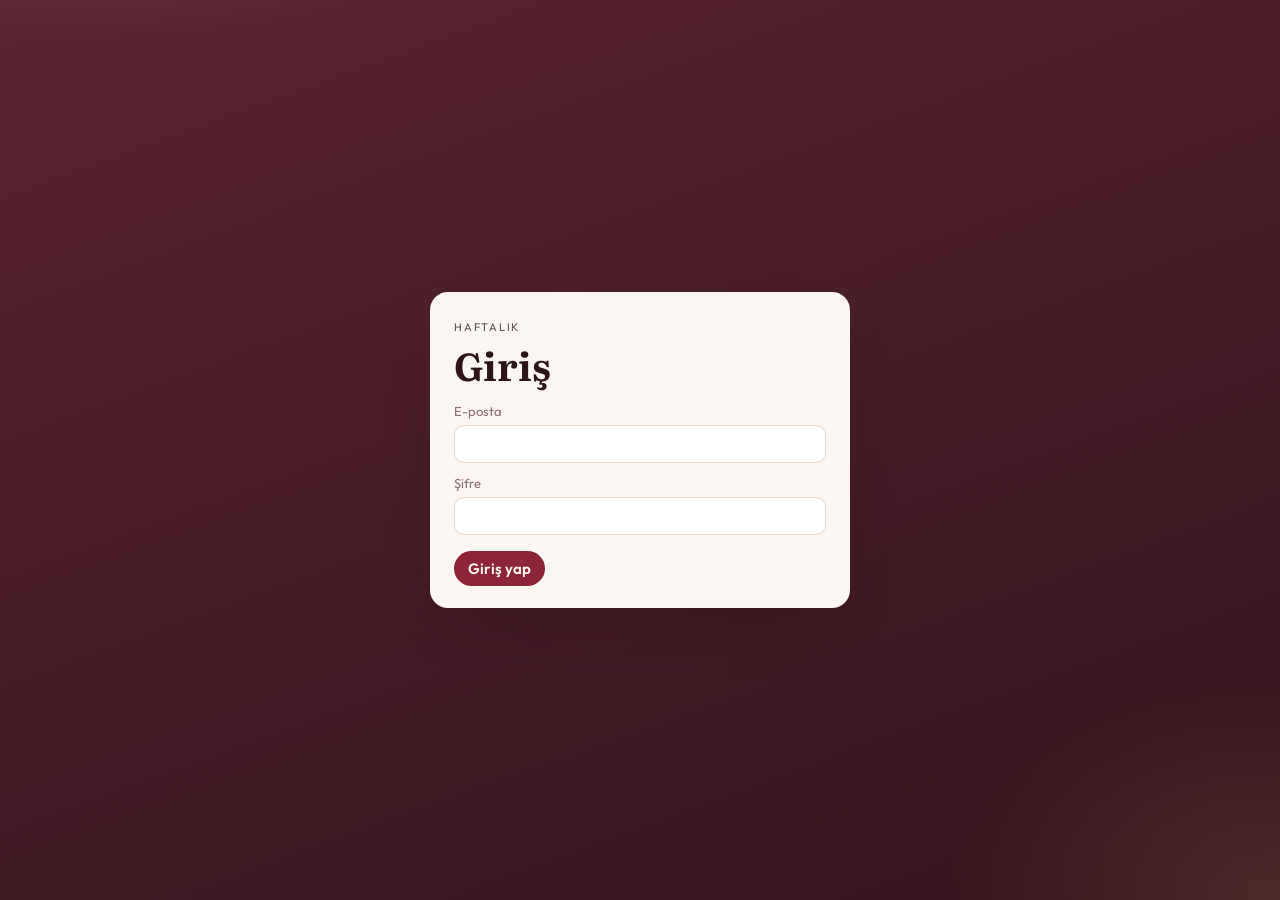
<file: index.html>
<!DOCTYPE html>
<html lang="tr">
<head>
  <meta charset="UTF-8" />
  <meta name="viewport" content="width=device-width, initial-scale=1" />
  <meta name="color-scheme" content="light dark" />
  <meta name="theme-color" content="#4a1d2a" />
  <title>Haftalık</title>
  <link rel="icon" href="data:image/svg+xml,%3Csvg xmlns='http://www.w3.org/2000/svg' viewBox='0 0 32 32'%3E%3Crect width='32' height='32' rx='7' fill='%23e7e0d4'/%3E%3Crect x='8' y='7' width='16' height='16' rx='2' fill='%23ffe15a' transform='rotate(-8 16 16)'/%3E%3C/svg%3E" />
  <link rel="preconnect" href="https://fonts.googleapis.com" />
  <link rel="preconnect" href="https://fonts.gstatic.com" crossorigin />
  <link href="https://fonts.googleapis.com/css2?family=Caveat:wght@500;600&family=Literata:ital,opsz,wght@0,7..72,500;0,7..72,700;1,7..72,560&family=Outfit:wght@400;500;600&display=swap" rel="stylesheet" />
  <link rel="stylesheet" href="styles.css?v=pano3" />
</head>
<body class="is-locked" data-theme="bordo">
  <div class="gate" id="gate">
    <form class="gate-card" id="gate-form" autocomplete="on">
      <p class="mast-kicker">Haftalık</p>
      <h1 class="gate-title">Giriş</h1>
      <label>E-posta
        <input name="email" type="email" autocomplete="username" required />
      </label>
      <label>Şifre
        <input name="password" type="password" autocomplete="current-password" required />
      </label>
      <p class="gate-error" id="gate-error" hidden></p>
      <button type="submit" class="primary">Giriş yap</button>
    </form>
  </div>
  <a class="skip" href="#sheet">Plana geç</a>
  <div class="desk">
    <header class="topbar">
      <div class="brand">
        <span class="logo" aria-hidden="true"></span>
        <div>
          <p class="word">haftalık</p>
          <p class="tag">takvim ve pano</p>
        </div>
      </div>

      <div class="pager">
        <button type="button" class="icon-btn" data-action="prev" aria-label="Önceki">
          <svg viewBox="0 0 24 24" width="18" height="18" aria-hidden="true"><path d="M14.5 5.5 8 12l6.5 6.5" fill="none" stroke="currentColor" stroke-width="1.8" stroke-linecap="round" stroke-linejoin="round"/></svg>
        </button>
        <h1 id="period-label" class="period">…</h1>
        <button type="button" class="icon-btn" data-action="next" aria-label="Sonraki">
          <svg viewBox="0 0 24 24" width="18" height="18" aria-hidden="true"><path d="M9.5 5.5 16 12l-6.5 6.5" fill="none" stroke="currentColor" stroke-width="1.8" stroke-linecap="round" stroke-linejoin="round"/></svg>
        </button>
      </div>

      <button type="button" class="ghost" data-action="today">Bugün</button>
      <p id="today-count" class="today-count" aria-live="polite"></p>

      <div class="spacer"></div>
      <p id="who" class="who" hidden></p>
      <button type="button" class="ghost" id="logout-btn" hidden>Çıkış</button>

      <div class="themes" role="group" aria-label="Renk ayarı">
        <button type="button" class="theme-dot" data-action="set-theme" data-theme="bordo" aria-label="Bordo"></button>
        <button type="button" class="theme-dot" data-action="set-theme" data-theme="lacivert" aria-label="Lacivert"></button>
        <button type="button" class="theme-dot" data-action="set-theme" data-theme="beyaz" aria-label="Beyaz"></button>
        <button type="button" class="theme-dot" data-action="set-theme" data-theme="koyu" aria-label="Koyu"></button>
      </div>

      <div class="modes" role="tablist" aria-label="Görünüm">
        <button type="button" role="tab" data-action="set-view" data-view="month">Ay</button>
        <button type="button" role="tab" data-action="set-view" data-view="week">Hafta</button>
        <button type="button" role="tab" data-action="set-view" data-view="day">Gün</button>
      </div>
      <nav class="page-nav" aria-label="Sayfalar">
        <a class="ghost" href="mesai.html">Mesai</a>
        <a class="ghost" href="pano.html">Pano</a>
      </nav>
      <button type="button" class="primary" data-action="new-plan">Yeni plan</button>
      <details class="menu">
        <summary>Veri</summary>
        <div class="menu-panel">
          <button type="button" data-action="export">Dışa aktar</button>
          <button type="button" data-action="import">İçe aktar</button>
          <p>Kısayol: 1 ay, 2 hafta, 3 gün, T bugün, N not, ok tuşları gezinir.</p>
        </div>
      </details>
    </header>

    <main class="workspace">
      <section class="sheet" id="sheet" aria-label="Takvim">
        <p class="boot">Plan açılıyor…</p>
      </section>

      <aside class="board" id="board" data-drop="board" aria-label="Yapışkan not panosu">
        <header class="board-head">
          <div>
            <h2>Pano</h2>
            <p class="hint hint-idle">Notu tutup bir güne bırak.</p>
            <p class="hint hint-drag">Bir günün veya saat satırının üzerine bırak.</p>
          </div>
          <span id="board-count" class="board-count">…</span>
        </header>
        <div class="board-scroll" id="board-scroll">
          <article class="sticky sticky-head c-amber" style="--tilt:-1.1deg">
            <p class="head-kicker">Baş not</p>
            <label class="sr" for="head-text">Önemli not</label>
            <textarea id="head-text" maxlength="280" rows="2" placeholder="Önemli olanı burada tut."></textarea>
          </article>
          <section class="sticker-sheet" id="sticker-sheet" aria-label="Stickerlar"></section>
          <div id="note-list"></div>
          <div id="routine-block"></div>
        </div>
        <form id="sticky-form" class="composer" autocomplete="off">
          <label class="sr" for="sticky-text">Yapışkan not</label>
          <textarea id="sticky-text" name="text" rows="3" maxlength="800" placeholder="Aklına geleni yaz…"></textarea>
          <div class="composer-bar">
            <div class="swatches" role="radiogroup" aria-label="Not rengi">
              <label class="swatch c-amber"><input type="radio" name="color" value="amber" checked /><span class="sr">Sarı</span></label>
              <label class="swatch c-rose"><input type="radio" name="color" value="rose" /><span class="sr">Gül</span></label>
              <label class="swatch c-mint"><input type="radio" name="color" value="mint" /><span class="sr">Nane</span></label>
              <label class="swatch c-lilac"><input type="radio" name="color" value="lilac" /><span class="sr">Lila</span></label>
              <label class="swatch c-peach"><input type="radio" name="color" value="peach" /><span class="sr">Şeftali</span></label>
              <label class="swatch c-sky"><input type="radio" name="color" value="sky" /><span class="sr">Gök</span></label>
            </div>
            <button type="submit" class="primary">Yapıştır</button>
          </div>
          <p class="composer-hint">Enter yapıştırır · Shift+Enter yeni satır</p>
        </form>
      </aside>
    </main>
  </div>

  <dialog id="editor" aria-labelledby="dialog-title">
    <form id="plan-form" autocomplete="off">
      <div class="dialog-head">
        <h2 id="dialog-title">Yeni plan</h2>
        <button type="button" class="icon-btn" data-action="close-dialog" aria-label="Kapat">×</button>
      </div>
      <label class="field">Başlık
        <input name="title" maxlength="180" />
      </label>
      <label class="field">Detay
        <textarea name="note" rows="3" maxlength="800"></textarea>
      </label>
      <label class="field">Tür
        <select name="kind">
          <option value="sticky">Yapışkan not</option>
          <option value="task">Görev</option>
          <option value="appointment">Randevu</option>
          <option value="routine">Rutin</option>
        </select>
      </label>
      <div class="color-row">
        <span class="field-label">Renk</span>
        <div class="swatches" role="radiogroup" aria-label="Renk">
          <label class="swatch c-amber"><input type="radio" name="color" value="amber" checked /><span class="sr">Sarı</span></label>
          <label class="swatch c-rose"><input type="radio" name="color" value="rose" /><span class="sr">Gül</span></label>
          <label class="swatch c-mint"><input type="radio" name="color" value="mint" /><span class="sr">Nane</span></label>
          <label class="swatch c-lilac"><input type="radio" name="color" value="lilac" /><span class="sr">Lila</span></label>
          <label class="swatch c-peach"><input type="radio" name="color" value="peach" /><span class="sr">Şeftali</span></label>
          <label class="swatch c-sky"><input type="radio" name="color" value="sky" /><span class="sr">Gök</span></label>
        </div>
      </div>
      <div id="field-date">
        <label class="field">Tarih
          <input type="date" name="date" />
        </label>
        <p class="field-help" id="date-help"></p>
      </div>
      <div id="field-time">
        <label class="field">Saat
          <input type="time" name="time" />
        </label>
        <p class="field-help">İsteğe bağlı.</p>
      </div>
      <fieldset class="weekdays" id="field-weekdays">
        <legend>Haftanın günleri</legend>
        <div class="weekday-row">
          <label><input type="checkbox" name="wd" value="0" /><span>Pzt</span></label>
          <label><input type="checkbox" name="wd" value="1" /><span>Sal</span></label>
          <label><input type="checkbox" name="wd" value="2" /><span>Çar</span></label>
          <label><input type="checkbox" name="wd" value="3" /><span>Per</span></label>
          <label><input type="checkbox" name="wd" value="4" /><span>Cum</span></label>
          <label><input type="checkbox" name="wd" value="5" /><span>Cmt</span></label>
          <label><input type="checkbox" name="wd" value="6" /><span>Paz</span></label>
        </div>
      </fieldset>
      <p id="form-error" class="form-error" hidden></p>
      <footer class="dialog-actions">
        <button type="button" class="danger" id="delete-btn" hidden>Sil</button>
        <button type="button" class="ghost" data-action="close-dialog">Vazgeç</button>
        <button type="submit" class="primary">Kaydet</button>
      </footer>
    </form>
  </dialog>

  <div id="toast" class="toast" role="status" aria-live="polite" hidden>
    <span id="toast-text"></span>
    <button type="button" id="toast-undo" hidden>Geri al</button>
  </div>
  <input id="import-file" type="file" accept="application/json,.json" hidden />
  <script src="auth.js"></script>
  <script src="app.js"></script>
</body>
</html>
</file>
<file: styles.css>
:root {
  --serif: "Literata", "Iowan Old Style", Palatino, "Palatino Linotype", Georgia, serif;
  --sans: "Outfit", "Segoe UI", sans-serif;
  --hand: "Caveat", "Segoe Script", cursive;
}

body[data-theme="bordo"] {
  --ink: #2c1418;
  --muted: #8d6d74;
  --line: #eadfd6;
  --sheet: #fbf6f1;
  --desk: #5a2432;
  --desk-deep: #34141d;
  --accent: #8d2438;
  --gold: #c6a36a;
  --on-accent: #fff8f3;
  --good: #2f6a52;
  --weekend: #8d2438;
  --out-bg: #f3ebe6;
  --out-ink: #b5a39c;
  --today-bg: #f8efe8;
  --selected-bg: #f6e4e7;
  --hover-bg: #faf3ee;
  --tray: #fffdfb;
  --input: #fff;
  --input-line: #e6d9d2;
  --board: #6d3142;
  --board-ink: #fff7f3;
  --board-muted: rgba(255, 247, 243, .74);
  --shadow: rgba(42, 12, 18, .42);
  --mast: #7a1e32;
  --mast-ink: #f8efe6;
  --chrome: #f8efe6;
  color-scheme: light;
}

body[data-theme="lacivert"] {
  --ink: #122033;
  --muted: #6d7c90;
  --line: #e1e7f0;
  --sheet: #f6f8fb;
  --desk: #152844;
  --desk-deep: #0c182b;
  --accent: #1c3f73;
  --gold: #c6a15b;
  --on-accent: #f7f4ec;
  --good: #2c6b58;
  --weekend: #1c3f73;
  --out-bg: #eef2f7;
  --out-ink: #a8b4c4;
  --today-bg: #eef3fa;
  --selected-bg: #e3ebf7;
  --hover-bg: #f3f6fb;
  --tray: #ffffff;
  --input: #fff;
  --input-line: #d5deea;
  --board: #1b365c;
  --board-ink: #f4f7fb;
  --board-muted: rgba(244, 247, 251, .74);
  --shadow: rgba(8, 16, 32, .45);
  --mast: #16325c;
  --mast-ink: #f6f1e6;
  --chrome: #f6f1e6;
  color-scheme: light;
}

body[data-theme="beyaz"] {
  --ink: #1c2433;
  --muted: #7a8494;
  --line: #e6ebf1;
  --sheet: #ffffff;
  --desk: #efe8e2;
  --desk-deep: #e4dbd3;
  --accent: #7a1f33;
  --gold: #1e3a5f;
  --on-accent: #fff;
  --good: #2c6b58;
  --weekend: #7a1f33;
  --out-bg: #f5f6f8;
  --out-ink: #b0b7c2;
  --today-bg: #faf6f4;
  --selected-bg: #f7eef0;
  --hover-bg: #fafbfc;
  --tray: #fff;
  --input: #fff;
  --input-line: #e3e7ee;
  --board: #f7f3ef;
  --board-ink: #1c2433;
  --board-muted: #7d736c;
  --shadow: rgba(28, 22, 18, .14);
  --mast: #1e3a5f;
  --mast-ink: #fff;
  --chrome: #1c2433;
  color-scheme: light;
}

body[data-theme="koyu"] {
  --ink: #f3eee6;
  --muted: #a89b92;
  --line: rgba(255, 255, 255, .09);
  --sheet: #17191f;
  --desk: #0d0f13;
  --desk-deep: #07080b;
  --accent: #c45c6e;
  --gold: #d4b483;
  --on-accent: #1a1012;
  --good: #7dcea0;
  --weekend: #e7a0aa;
  --out-bg: #12141a;
  --out-ink: #6e675f;
  --today-bg: #241c22;
  --selected-bg: #2c2230;
  --hover-bg: #1e2128;
  --tray: #1c1f26;
  --input: #12141a;
  --input-line: rgba(255, 255, 255, .14);
  --board: #12151c;
  --board-ink: #f3eee6;
  --board-muted: rgba(243, 238, 230, .68);
  --shadow: rgba(0, 0, 0, .5);
  --mast: #8d3042;
  --mast-ink: #f8efe6;
  --chrome: #f3eee6;
  color-scheme: dark;
}

.c-amber { --mark: #d7a700; --fill: #ffe15a; }
.c-rose { --mark: #e08a9a; --fill: #ffc9d2; }
.c-mint { --mark: #3f9a6a; --fill: #c6efd4; }
.c-lilac { --mark: #8a78d8; --fill: #ddd6ff; }
.c-peach { --mark: #e09255; --fill: #ffd7b8; }
.c-sky { --mark: #4c8fc4; --fill: #c9e4ff; }

* { box-sizing: border-box; }
html, body { height: 100%; }
body {
  margin: 0;
  color: var(--ink);
  font-family: var(--sans);
  font-size: 15px;
  background:
    radial-gradient(1100px 480px at 8% -20%, rgba(255, 255, 255, .14), transparent 46%),
    radial-gradient(800px 520px at 100% 100%, rgba(198, 163, 106, .16), transparent 42%),
    linear-gradient(160deg, var(--desk), var(--desk-deep));
  overflow: hidden;
}
button, input, textarea, select { font: inherit; color: inherit; }
button { cursor: pointer; }
p, h1, h2, h3 { margin: 0; }
[hidden] { display: none !important; }
::selection { background: color-mix(in srgb, var(--gold) 55%, white); }
:focus { outline: none; }
:focus-visible {
  outline: 2px solid var(--accent);
  outline-offset: 2px;
}

.sr {
  position: absolute;
  width: 1px;
  height: 1px;
  padding: 0;
  margin: -1px;
  overflow: hidden;
  clip: rect(0, 0, 0, 0);
  border: 0;
}

.skip {
  position: absolute;
  left: 12px;
  top: -40px;
  background: var(--ink);
  color: var(--sheet);
  padding: 8px 12px;
  border-radius: 8px;
  z-index: 30;
}
.skip:focus { top: 12px; }

.desk {
  height: 100%;
  display: flex;
  flex-direction: column;
  padding: 16px 18px 14px;
  gap: 12px;
}

.topbar {
  display: flex;
  align-items: center;
  flex-wrap: wrap;
  gap: 8px 10px;
  min-height: 52px;
  padding: 0 4px;
  color: var(--chrome);
}
.spacer { flex: 1; min-width: 8px; }
.page-nav {
  display: inline-flex;
  align-items: center;
  gap: 8px;
  flex: 0 0 auto;
}
.page-nav a,
.topbar > .ghost,
.topbar > .primary,
.topbar > .menu {
  flex: 0 0 auto;
  white-space: nowrap;
}
.page-nav a.is-here {
  background: color-mix(in srgb, var(--chrome) 16%, transparent);
}

.brand { display: flex; align-items: center; gap: 10px; }
.logo {
  width: 28px;
  height: 28px;
  border-radius: 2px;
  background: #ffe15a;
  transform: rotate(-8deg);
  box-shadow: 0 8px 12px -8px rgba(0, 0, 0, .45);
}
.word {
  font-family: var(--serif);
  font-weight: 700;
  font-size: 22px;
  letter-spacing: -0.03em;
  line-height: 1;
}
.tag, .today-count { color: color-mix(in srgb, var(--chrome) 72%, transparent); }

.pager { display: flex; align-items: center; gap: 2px; }
.period {
  min-width: 11rem;
  text-align: center;
  font-family: var(--serif);
  font-size: 1.35rem;
  font-weight: 700;
  letter-spacing: -0.03em;
}
.today-count { font-size: 13px; white-space: nowrap; }
.themes {
  display: flex;
  align-items: center;
  gap: 7px;
  padding: 6px 8px;
  border-radius: 999px;
  background: rgba(255, 255, 255, .1);
  border: 1px solid rgba(255, 255, 255, .14);
}
body[data-theme="beyaz"] .themes {
  background: rgba(255, 255, 255, .72);
  border-color: var(--line);
}
.theme-dot {
  width: 16px;
  height: 16px;
  padding: 0;
  border-radius: 50%;
  border: 0;
  box-shadow: inset 0 0 0 1px rgba(0, 0, 0, .18);
}
.theme-dot.is-active { box-shadow: 0 0 0 2px var(--gold), inset 0 0 0 1px rgba(0, 0, 0, .2); }
.theme-dot[data-theme="bordo"] { background: #8d2438; }
.theme-dot[data-theme="lacivert"] { background: #1c3f73; }
.theme-dot[data-theme="beyaz"] { background: #f7f4ef; }
.theme-dot[data-theme="koyu"] { background: #14161c; box-shadow: inset 0 0 0 1px #d4b483; }

.icon-btn, .ghost, .primary, .text-btn, .danger, .menu summary {
  border-radius: 999px;
}
.icon-btn {
  width: 34px;
  height: 34px;
  display: inline-flex;
  align-items: center;
  justify-content: center;
  border: 0;
  background: transparent;
  color: inherit;
  font-size: 20px;
}
.icon-btn:hover, .ghost:hover { background: color-mix(in srgb, var(--chrome) 14%, transparent); }
.ghost {
  background: transparent;
  border: 1px solid color-mix(in srgb, var(--chrome) 28%, transparent);
  padding: 7px 12px;
  color: inherit;
}
a.ghost { text-decoration: none; display: inline-flex; align-items: center; }
.primary {
  background: var(--accent);
  color: var(--on-accent);
  border: 0;
  padding: 8px 14px;
  font-weight: 600;
}
.primary:hover { filter: brightness(1.08); }
.text-btn, .danger {
  background: transparent;
  border: 0;
  color: var(--muted);
  padding: 4px 6px;
  font-size: 13px;
}
.danger { color: var(--accent); }
.text-btn:hover, .danger:hover { color: var(--ink); }

.modes {
  display: flex;
  padding: 3px;
  background: rgba(255, 255, 255, .12);
  border-radius: 999px;
  border: 1px solid rgba(255, 255, 255, .14);
}
body[data-theme="beyaz"] .modes {
  background: #fff;
  border-color: var(--line);
}
.modes button {
  border: 0;
  background: transparent;
  border-radius: 999px;
  padding: 6px 12px;
  color: inherit;
}
.modes button.is-active { background: var(--accent); color: var(--on-accent); }

.menu { position: relative; }
.menu summary {
  list-style: none;
  cursor: pointer;
  padding: 7px 12px;
  border: 1px solid color-mix(in srgb, var(--chrome) 28%, transparent);
  color: inherit;
}
.menu summary::-webkit-details-marker { display: none; }
.menu-panel {
  position: absolute;
  right: 0;
  top: calc(100% + 8px);
  width: 250px;
  background: var(--sheet);
  border-radius: 14px;
  padding: 8px;
  box-shadow: 0 16px 40px rgba(40, 28, 16, .18);
  z-index: 6;
  display: flex;
  flex-direction: column;
  gap: 4px;
}
.menu-panel button {
  text-align: left;
  background: transparent;
  border: 0;
  border-radius: 8px;
  padding: 8px 10px;
}
.menu-panel button:hover { background: var(--hover-bg); }
.menu-panel p { font-size: 12px; color: var(--muted); padding: 4px 8px 6px; line-height: 1.4; }

.workspace {
  flex: 1;
  min-height: 0;
  display: flex;
  gap: 14px;
}

.sheet {
  flex: 1;
  min-width: 0;
  min-height: 0;
  height: 100%;
  position: relative;
  background-color: var(--sheet);
  background-image: radial-gradient(color-mix(in srgb, var(--ink) 7%, transparent) 0.6px, transparent 0.75px);
  background-size: 4px 4px;
  border-radius: 18px;
  overflow: hidden;
  box-shadow:
    0 1px 0 rgba(255, 255, 255, .28) inset,
    0 28px 60px -30px var(--shadow);
}
.boot { padding: 28px; color: var(--muted); }

.month-wrap, .week-wrap, .week, .day-view {
  height: 100%;
  min-height: 0;
}
.day-view { display: flex; flex-direction: column; }
.month-wrap, .week-wrap { display: flex; flex-direction: column; }
.week { flex: 1; min-height: 0; }

.mast {
  position: relative;
  display: flex;
  align-items: flex-end;
  justify-content: space-between;
  padding: 34px 22px 16px;
  background:
    linear-gradient(180deg, color-mix(in srgb, var(--mast) 88%, white), var(--mast));
  color: var(--mast-ink);
}
.mast-kicker {
  font-size: 11px;
  letter-spacing: .16em;
  text-transform: uppercase;
  opacity: .75;
}
.mast-title {
  font-family: var(--serif);
  font-size: clamp(1.4rem, 2vw, 1.9rem);
  font-weight: 700;
  letter-spacing: -0.03em;
  line-height: 1;
  margin-top: 4px;
}
.rings {
  position: absolute;
  left: 22px;
  right: 22px;
  top: 8px;
  display: flex;
  justify-content: space-between;
  pointer-events: none;
}
.rings i {
  width: 16px;
  height: 20px;
  border-radius: 9px;
  background:
    linear-gradient(90deg, #6d5632 0%, #f4e4bc 38%, #c6a36a 62%, #7a6240 100%);
  box-shadow:
    0 3px 0 var(--desk-deep),
    inset 0 0 0 1px rgba(255, 255, 255, .45);
}
.month-grid {
  flex: 1;
  min-height: 0;
  overflow: auto;
  display: grid;
  grid-template-columns: repeat(7, minmax(0, 1fr));
  grid-template-rows: 32px repeat(6, minmax(68px, 1fr));
}
.dow {
  display: flex;
  align-items: flex-end;
  justify-content: center;
  padding-bottom: 6px;
  font-size: 12px;
  letter-spacing: .06em;
  color: var(--muted);
}
.dow.is-weekend, .wk-end { color: var(--weekend); }

.day-cell {
  min-width: 0;
  min-height: 0;
  border-top: 1px solid var(--line);
  border-left: 1px solid var(--line);
  padding: 4px 6px 6px;
  display: flex;
  flex-direction: column;
  gap: 4px;
}
.day-cell:nth-child(7n + 1) { border-left: 0; }
.day-cell.is-out { background: var(--out-bg); }
.day-cell.is-out .num { color: var(--out-ink); }
.day-cell.is-today { background: var(--today-bg); }
.day-cell.is-selected { background: var(--selected-bg); }
.day-cell:hover { background: var(--hover-bg); }
.day-cell.is-selected:hover { background: var(--selected-bg); }

.cell-top { display: flex; align-items: center; gap: 4px; }
.cell-marks { display: flex; gap: 2px; min-width: 0; }
.cell-marks:empty { display: none; }
.cell-add { margin-left: auto; }
.num {
  width: 26px;
  height: 26px;
  display: inline-flex;
  align-items: center;
  justify-content: center;
  border-radius: 50%;
  font-family: var(--serif);
  font-size: 14px;
}
.num.is-today { background: var(--accent); color: var(--on-accent); }
.day-cell.is-weekend:not(.is-out) .num:not(.is-today) { color: var(--weekend); }
.cell-add {
  opacity: 0;
  width: 22px;
  height: 22px;
  border: 0;
  border-radius: 50%;
  background: transparent;
  color: var(--muted);
  font-size: 16px;
  line-height: 1;
}
.day-cell:hover .cell-add,
.day-cell:focus-within .cell-add { opacity: 1; }
.cell-add:hover { background: color-mix(in srgb, var(--ink) 8%, transparent); color: var(--ink); }

.cell-items {
  display: flex;
  flex-direction: column;
  gap: 5px;
  min-height: 0;
  overflow: hidden;
  padding-top: 2px;
}
.chip {
  position: relative;
  display: block;
  width: calc(100% - 8px);
  min-width: 0;
  margin: 2px 0 2px 4px;
  padding: 9px 6px 6px;
  background:
    linear-gradient(180deg, rgba(255, 255, 255, .28), transparent 18%),
    var(--fill);
  color: #2a2118;
  border-radius: 1px 2px 3px 1px;
  font-family: var(--hand);
  font-size: 15px;
  line-height: 1.05;
  text-align: left;
  cursor: grab;
  box-shadow:
    1px 2px 0 rgba(255, 255, 255, .35) inset,
    0 1px 0 rgba(90, 50, 20, .12),
    2px 7px 8px -4px rgba(40, 20, 10, .55);
  transform: rotate(var(--tilt, -1deg));
}
.chip::before {
  content: "";
  position: absolute;
  top: -1px;
  left: 50%;
  width: 26px;
  height: 7px;
  transform: translateX(-50%) rotate(-1deg);
  background: linear-gradient(180deg, rgba(255, 255, 255, .78), rgba(255, 255, 255, .38));
  box-shadow: 0 1px 1px rgba(80, 50, 20, .12);
}
.chip:not(.k-routine) {
  width: fit-content;
  max-width: calc(100% - 4px);
  min-width: 4.4rem;
}
.chip:not(.k-routine) .chip-label {
  overflow: hidden;
  white-space: normal;
  max-width: 11ch;
  display: -webkit-box;
  -webkit-line-clamp: 4;
  -webkit-box-orient: vertical;
  text-overflow: unset;
}
.chip-time {
  display: block;
  font-family: var(--sans);
  font-size: 9px;
  letter-spacing: .04em;
  opacity: .72;
  font-variant-numeric: tabular-nums;
}
.chip.is-done { opacity: .55; }
.chip.is-done .chip-label { text-decoration: line-through; }
.chip.k-routine {
  margin: 0;
  padding: 3px 6px 3px 7px;
  width: 100%;
  font-family: var(--sans);
  font-size: 11px;
  font-weight: 600;
  line-height: 1.2;
  letter-spacing: 0;
  border-radius: 3px;
  background: color-mix(in srgb, var(--fill) 78%, white);
  box-shadow: inset 3px 0 0 var(--mark);
  transform: none;
}
.chip.k-routine::before { display: none; }
.chip.k-routine .chip-time,
.chip.k-routine .chip-label { display: inline; }
.chip.k-routine .chip-label {
  max-width: 100%;
  overflow: hidden;
  text-overflow: ellipsis;
  white-space: nowrap;
  vertical-align: bottom;
}
.chip.k-routine .chip-time { margin-right: 4px; font-size: 10px; opacity: .8; }
.row.is-compact.k-routine {
  transform: none;
  padding: 6px 8px 6px 8px;
  border-radius: 6px;
  background: color-mix(in srgb, var(--fill) 82%, white);
  box-shadow: inset 3px 0 0 var(--mark);
}
.row.is-compact.k-routine::before { display: none; }
.row.is-compact.k-routine .row-title {
  font-family: var(--sans);
  font-size: 12px;
  font-weight: 600;
  max-width: 13ch;
}
.day-cell.is-over {
  background: color-mix(in srgb, var(--gold) 22%, var(--sheet)) !important;
  box-shadow: inset 0 0 0 2px var(--accent);
}
.more {
  border: 0;
  background: transparent;
  color: var(--muted);
  font-size: 12px;
  text-align: left;
  padding: 0 4px;
}

.tray {
  flex: 0 1 auto;
  max-height: 46%;
  min-height: 0;
  display: flex;
  flex-direction: column;
  border-top: 1px solid var(--line);
  background: var(--tray);
}
.tray-head, .day-head {
  display: flex;
  justify-content: space-between;
  align-items: flex-end;
  gap: 12px;
}
.tray-head { padding: 10px 14px 6px; }
.tray-head h2, .day-head h2 { font-family: var(--serif); letter-spacing: -0.03em; }
.tray-head h2 { font-size: 1.35rem; }
.tray-head p, .progress, .field-help, .composer-hint { color: var(--muted); font-size: 12px; }
.tray-body {
  flex: 1 1 auto;
  min-height: 0;
  display: flex;
  flex-direction: column;
  padding: 0 14px 12px;
  gap: 8px;
  overflow: hidden;
}
.tray-list, .stack-list, .hours, .col-body, .board-scroll { min-height: 0; overflow: auto; }
.tray-list { flex: 1 1 auto; }

.group-label {
  font-size: 12px;
  font-weight: 600;
  color: var(--muted);
  margin: 8px 0 4px;
}
.empty { color: var(--muted); font-size: 13px; padding: 6px 2px; }

.quick {
  display: grid;
  grid-template-columns: 124px minmax(0, 1fr) auto;
  gap: 8px;
}
.quick input, .field input, .field textarea, .field select, .composer textarea {
  width: 100%;
  background: var(--input);
  color: var(--ink);
  border: 1px solid var(--input-line);
  border-radius: 10px;
  padding: 8px 10px;
}
.composer textarea { resize: vertical; }

.week {
  display: grid;
  grid-template-columns: repeat(7, minmax(0, 1fr));
}
.week-col {
  min-width: 0;
  min-height: 0;
  display: flex;
  flex-direction: column;
  border-left: 1px solid var(--line);
}
.week-col:first-child { border-left: 0; }
.week-col.is-weekend { background: color-mix(in srgb, var(--weekend) 7%, var(--sheet)); }
.week-col.is-today { background: var(--today-bg); }
.week-head {
  border: 0;
  border-bottom: 1px solid var(--line);
  background: transparent;
  display: flex;
  flex-direction: column;
  align-items: center;
  gap: 2px;
  padding: 10px 4px 8px;
}
.wk { font-size: 11px; letter-spacing: .05em; color: var(--muted); }
.col-body {
  flex: 1;
  display: flex;
  flex-direction: column;
  align-items: flex-start;
  gap: 8px;
  padding: 8px;
}
.col-add {
  align-self: stretch;
  margin-top: auto;
  border: 1px dashed color-mix(in srgb, var(--ink) 22%, transparent);
  background: transparent;
  border-radius: 8px;
  padding: 6px;
  color: var(--muted);
  font-size: 12px;
}
.col-add:hover { border-color: var(--accent); color: var(--accent); }

.day-quote {
  margin: 0;
  display: flex;
  gap: 12px;
  align-items: baseline;
  padding: 9px 18px 11px;
  border-bottom: 1px solid var(--line);
  background: color-mix(in srgb, var(--gold) 14%, var(--sheet));
  color: var(--ink);
  font-family: var(--serif);
  font-style: italic;
  font-size: 15.5px;
  line-height: 1.35;
}
.day-quote span {
  flex: none;
  font-family: var(--sans);
  font-style: normal;
  font-size: 11px;
  letter-spacing: .14em;
  text-transform: uppercase;
  color: var(--accent);
}

.decal-row {
  align-self: stretch;
  display: flex;
  flex-wrap: wrap;
  justify-content: flex-end;
  gap: 4px;
  min-height: 0;
}
.decal-row:empty { display: none; }
.decal {
  position: relative;
  width: 34px;
  height: 34px;
  display: inline-flex;
  align-items: center;
  justify-content: center;
  border-radius: 11px;
  background: radial-gradient(circle at 30% 24%, #fff, #f6efe4 72%);
  box-shadow:
    inset 0 1px 0 rgba(255, 255, 255, .9),
    0 8px 10px -8px rgba(40, 20, 10, .75);
  transform: rotate(var(--tilt, -2deg));
  cursor: grab;
}
.decal svg { width: 24px; height: 24px; pointer-events: none; }
.decal-x {
  position: absolute;
  top: -5px;
  right: -5px;
  width: 14px;
  height: 14px;
  border: 0;
  border-radius: 50%;
  padding: 0;
  background: #2a2118;
  color: #fff;
  font-size: 10px;
  line-height: 1;
  opacity: 0;
}
.decal:hover .decal-x,
.decal:focus-within .decal-x { opacity: 1; }
.day-cell .decal { width: 22px; height: 22px; border-radius: 7px; }
.day-cell .decal svg { width: 16px; height: 16px; }
.day-head { align-items: center; }
.day-decals { flex: 1; margin: 0 12px; }
.day-head { padding: 22px 22px 8px; }
.kicker { color: var(--accent); font-size: 13px; letter-spacing: .04em; }
.day-head h2 { font-size: clamp(2rem, 4vw, 3rem); font-weight: 700; line-height: 1; }
.day-columns {
  flex: 1;
  min-height: 0;
  display: grid;
  grid-template-columns: minmax(260px, .9fr) minmax(300px, 1.15fr);
}
.day-todos, .day-timeline {
  min-height: 0;
  min-width: 0;
  display: flex;
  flex-direction: column;
  padding: 6px 16px 14px;
}
.day-todos h3, .day-timeline h3 {
  font-size: 13px;
  font-weight: 600;
  color: var(--muted);
  margin-bottom: 8px;
}
.day-timeline { border-left: 1px solid var(--line); }
.stack-list { display: flex; flex-direction: column; gap: 6px; padding-bottom: 8px; }
.hour-row {
  display: grid;
  grid-template-columns: 56px minmax(0, 1fr);
  gap: 8px;
  min-height: 44px;
  border-top: 1px solid var(--line);
  padding: 4px 2px;
}
.hour-row.is-now { background: var(--today-bg); }
.hour-label {
  font-size: 12px;
  color: var(--muted);
  font-variant-numeric: tabular-nums;
  text-align: right;
  padding-top: 8px;
}
.hour-items { display: flex; flex-direction: column; align-items: flex-start; gap: 4px; min-width: 0; }

.row {
  display: grid;
  grid-template-columns: auto minmax(0, 1fr) auto;
  gap: 8px;
  align-items: start;
  padding: 7px 8px 7px 10px;
  border-radius: 10px;
  background: color-mix(in srgb, var(--ink) 6%, var(--sheet));
  color: var(--ink);
  box-shadow: inset 3px 0 0 var(--mark, #d7a700);
}
.row.is-compact {
  position: relative;
  display: inline-grid;
  width: max-content;
  max-width: 100%;
  min-width: 4.6rem;
  grid-template-columns: max-content;
  gap: 0;
  padding: 12px 10px 8px;
  background:
    linear-gradient(180deg, rgba(255, 255, 255, .35), transparent 28%),
    var(--fill, var(--tray));
  color: #2a2118;
  border-radius: 2px;
  box-shadow:
    1px 1px 0 rgba(255, 255, 255, .4) inset,
    2px 8px 10px -6px rgba(40, 20, 10, .55);
  transform: rotate(var(--tilt, -1deg));
}
.row.is-compact::before {
  content: "";
  position: absolute;
  top: 0;
  left: 50%;
  width: 22px;
  height: 6px;
  transform: translateX(-50%);
  background: linear-gradient(180deg, rgba(255, 255, 255, .8), rgba(255, 255, 255, .35));
}
.row.is-compact .row-main { display: block; min-width: 0; }
.row.is-compact .row-title {
  font-family: var(--hand);
  font-size: 17px;
  font-weight: 500;
  line-height: 1.05;
  color: #2a2118;
  max-width: 11ch;
  white-space: normal;
  display: -webkit-box;
  -webkit-line-clamp: 4;
  -webkit-box-orient: vertical;
  overflow: hidden;
}
.row.is-compact .row-time {
  display: block;
  margin: 0 0 2px;
  font-size: 10px;
  color: #5c5348;
}
.row.is-compact .check {
  position: absolute;
  left: 3px;
  bottom: 3px;
  width: 14px;
  height: 14px;
  margin: 0;
  opacity: 0;
}
.row.is-compact:hover .check,
.row.is-compact:focus-within .check,
.row.is-compact .check.is-on { opacity: 1; }
.row-main {
  min-width: 0;
  display: flex;
  flex-wrap: wrap;
  gap: 2px 8px;
  align-items: baseline;
  cursor: pointer;
}
.row-title { font-weight: 600; overflow-wrap: anywhere; }
.row-time { font-variant-numeric: tabular-nums; color: var(--muted); font-size: 12px; }
.row-note, .row-meta { display: block; width: 100%; font-size: 12px; color: var(--muted); font-weight: 400; }
.row-actions { display: flex; gap: 2px; }
.row.is-compact .row-actions {
  position: absolute;
  right: 2px;
  top: 2px;
  background: var(--fill, var(--sheet));
  border-radius: 8px;
  opacity: 0;
}
.row-actions .text-btn { opacity: 0; }
.row:hover .row-actions,
.row:focus-within .row-actions,
.row:hover .text-btn,
.row:focus-within .text-btn { opacity: 1; }

.check {
  width: 18px;
  height: 18px;
  margin-top: 2px;
  border-radius: 50%;
  border: 1.5px solid color-mix(in srgb, currentColor 35%, transparent);
  background: var(--input);
  display: inline-flex;
  align-items: center;
  justify-content: center;
  padding: 0;
  flex: none;
}
.check.is-on { background: var(--good); border-color: var(--good); color: white; }
.check.is-on::before { content: "✓"; font-size: 11px; line-height: 1; }
.sticky .check,
.row.is-compact .check {
  background: rgba(255, 255, 255, .72);
  border-color: rgba(42, 33, 24, .4);
  color: #2a2118;
}
.sticky .check.is-on,
.row.is-compact .check.is-on {
  background: var(--good);
  border-color: var(--good);
  color: white;
}
.is-done .row-title, .is-done .sticky-title, .is-done .chip-label { text-decoration: line-through; }

.board {
  width: 348px;
  flex: none;
  min-height: 0;
  display: flex;
  flex-direction: column;
  color: var(--board-ink);
  background-color: var(--board);
  background-image:
    radial-gradient(rgba(255, 255, 255, .08) 1px, transparent 1px);
  background-size: 8px 8px;
  border-radius: 18px;
  box-shadow:
    inset 0 0 0 1px rgba(255, 255, 255, .08),
    0 22px 40px -28px var(--shadow);
}
.board-head {
  display: flex;
  justify-content: space-between;
  align-items: flex-start;
  gap: 8px;
  padding: 16px 16px 8px;
}
.board-head h2 { font-family: var(--serif); font-size: 1.8rem; font-weight: 700; }
.board-count {
  font-size: 12px;
  background: color-mix(in srgb, var(--board-ink) 14%, transparent);
  border-radius: 999px;
  padding: 4px 8px;
}
.sticky-head {
  margin: 2px 12px 8px;
  cursor: auto;
}
.sticky-head:hover { transform: rotate(var(--tilt, -1deg)); }
.head-kicker {
  font-family: var(--sans);
  font-size: 11px;
  letter-spacing: .16em;
  text-transform: uppercase;
  color: #8a5a18;
}
.sticky-head textarea {
  width: 100%;
  min-height: 52px;
  border: 0;
  resize: none;
  padding: 0;
  background: transparent;
  color: #2a241c;
  font-family: var(--hand);
  font-size: 1.45rem;
  line-height: 1.15;
}
.sticky-head textarea::placeholder { color: rgba(42, 36, 28, .45); }
.sticker-sheet {
  margin: 0 12px 14px;
  padding: 10px 10px 12px;
  border-radius: 16px;
  background: color-mix(in srgb, var(--board-ink) 8%, transparent);
}
.sticker-sheet h2 {
  font-family: var(--serif);
  font-size: 1.35rem;
  font-weight: 700;
}
.stamp-label {
  margin: 8px 2px 4px;
  font-size: 11px;
  letter-spacing: .14em;
  text-transform: uppercase;
  color: var(--board-muted);
}
.stamp-row { display: flex; flex-wrap: wrap; gap: 8px; }
.stamp {
  width: 48px;
  height: 48px;
  display: inline-flex;
  align-items: center;
  justify-content: center;
  padding: 0;
  border: 0;
  border-radius: 14px;
  background: radial-gradient(circle at 30% 24%, #fff, #f4ecdf 74%);
  box-shadow:
    inset 0 1px 0 #fff,
    0 8px 12px -8px rgba(20, 10, 8, .65);
  cursor: grab;
}
.stamp svg { width: 30px; height: 30px; }
.stamp:hover { transform: translateY(-2px) rotate(-3deg); }
.hint { font-size: 13px; color: var(--board-muted); margin-top: 2px; }
.hint-drag { display: none; }
body.is-dragging .hint-idle { display: none; }
body.is-dragging .hint-drag { display: block; }
body.is-dragging .board {
  box-shadow: inset 0 0 0 2px var(--gold);
}
body.is-dragging { user-select: none; }
body.is-dragging [data-drop="date"] { outline: 1px dashed var(--gold); outline-offset: -3px; }
[data-drop].is-over {
  background: color-mix(in srgb, var(--gold) 24%, var(--sheet)) !important;
  box-shadow: inset 0 0 0 2px var(--accent);
}
.is-dragging-item { opacity: .45; }
[draggable="true"] { cursor: grab; }

#note-list {
  display: flex;
  flex-direction: column;
  gap: 12px;
  padding: 8px 12px 14px;
}
.empty-note {
  margin: 8px;
  padding: 12px;
  color: var(--board-muted);
  font-size: 14px;
  line-height: 1.45;
}
.empty-note p + p { margin-top: 4px; }

.sticky {
  --tilt: 0deg;
  position: relative;
  display: flex;
  flex-direction: column;
  gap: 8px;
  margin: 0 4px;
  padding: 22px 12px 10px;
  background: var(--fill);
  border-radius: 2px;
  box-shadow: 0 12px 18px -14px rgba(60, 40, 20, .8);
  transform: rotate(var(--tilt));
  max-width: 100%;
}
.sticky::before {
  content: "";
  position: absolute;
  top: 7px;
  left: 50%;
  width: 42px;
  height: 11px;
  transform: translateX(-50%) rotate(-2deg);
  background: rgba(255, 255, 255, .5);
}
.sticky:hover { transform: rotate(0deg) translateY(-2px); }
.sticky.is-done { opacity: .62; }
.sticky-title, .sticky-note {
  font-family: var(--hand);
  color: #2a241c;
  overflow-wrap: anywhere;
}
.sticky-title { font-size: 1.55rem; line-height: 1.15; }
.sticky-note { margin-top: 4px; font-size: 1.25rem; line-height: 1.2; }
.sticky-time { margin-top: 6px; font-size: 12px; font-variant-numeric: tabular-nums; }
.sticky-main { cursor: grab; }
.sticky-tools { display: flex; justify-content: space-between; align-items: center; }
.sticky-tools .text-btn { opacity: 0; }
.sticky:hover .text-btn, .sticky:focus-within .text-btn { opacity: 1; }

#routine-block {
  margin: 0 12px 16px;
  padding-top: 10px;
  border-top: 1px dashed color-mix(in srgb, var(--board-ink) 28%, transparent);
}
.routine-head {
  display: flex;
  justify-content: space-between;
  align-items: baseline;
  margin-bottom: 8px;
}
.routine-head h2 { font-family: var(--serif); font-size: 1.3rem; }
.routine-head button {
  border: 0;
  background: transparent;
  color: inherit;
  font-weight: 600;
}
.routine {
  display: flex;
  justify-content: space-between;
  gap: 8px;
  align-items: flex-start;
  margin-bottom: 8px;
  padding: 8px 10px;
  border-radius: 12px;
  background: rgba(255, 255, 255, .82);
  color: #2a2118;
  box-shadow: inset 3px 0 0 var(--mark);
}
.routine-main { cursor: pointer; min-width: 0; }
.routine-title { font-weight: 600; }
.routine-title span {
  font-variant-numeric: tabular-nums;
  margin-right: 6px;
  color: #5c5348;
  font-weight: 500;
}
.routine-days { font-size: 12px; color: #5c5348; margin-top: 2px; }
.routine .text-btn { opacity: 0; color: #5c5348; }
.routine:hover .text-btn, .routine:focus-within .text-btn { opacity: 1; }
.board .empty { color: var(--board-muted); }

.composer {
  padding: 8px 12px 12px;
  display: flex;
  flex-direction: column;
  gap: 8px;
}
.composer textarea {
  min-height: 74px;
  resize: none;
  border: 0;
  border-radius: 12px;
  background: var(--input);
  color: var(--ink);
  box-shadow: 0 10px 16px -14px rgba(0, 0, 0, .45);
}
.composer-bar { display: flex; justify-content: space-between; align-items: center; gap: 8px; }
.composer-hint { padding: 0 2px; }

.swatches { display: flex; gap: 8px; align-items: center; }
.swatch {
  width: 22px;
  height: 22px;
  border-radius: 50%;
  background: var(--fill);
  position: relative;
  box-shadow: inset 0 0 0 1px rgba(0, 0, 0, .08);
  cursor: pointer;
}
.swatch input {
  position: absolute;
  opacity: 0;
  inset: 0;
  margin: 0;
}
.swatch:has(input:checked) {
  box-shadow: 0 0 0 2px var(--board), 0 0 0 4px var(--gold);
}

dialog {
  border: 0;
  padding: 0;
  border-radius: 18px;
  width: min(440px, calc(100vw - 32px));
  background: var(--sheet);
  color: var(--ink);
  box-shadow: 0 24px 80px var(--shadow);
}
dialog::backdrop { background: rgba(42, 36, 28, .38); }
#plan-form {
  display: flex;
  flex-direction: column;
  gap: 12px;
  padding: 16px 16px 14px;
}
.dialog-head { display: flex; align-items: center; justify-content: space-between; }
.dialog-head h2 { font-family: var(--serif); font-size: 1.6rem; font-weight: 700; }
.field { display: flex; flex-direction: column; gap: 6px; font-size: 13px; color: var(--muted); }
.field-label { font-size: 13px; color: var(--muted); }
.color-row { display: flex; align-items: center; gap: 12px; }
.weekdays { border: 0; margin: 0; padding: 0; }
.weekdays legend { font-size: 13px; color: var(--muted); margin-bottom: 6px; }
.weekday-row { display: flex; flex-wrap: wrap; gap: 6px; }
.weekday-row label { position: relative; }
.weekday-row input { position: absolute; opacity: 0; inset: 0; margin: 0; }
.weekday-row span {
  display: inline-flex;
  padding: 6px 8px;
  border-radius: 999px;
  border: 1px solid var(--line);
  font-size: 13px;
  color: var(--ink);
}
.weekday-row label:has(input:checked) span {
  background: var(--ink);
  color: var(--sheet);
  border-color: var(--ink);
}
.form-error { color: var(--accent); font-size: 13px; }
.dialog-actions { display: flex; justify-content: flex-end; align-items: center; gap: 8px; }
.dialog-actions .danger { margin-right: auto; }

.toast {
  position: fixed;
  left: 50%;
  bottom: 18px;
  transform: translateX(-50%);
  z-index: 20;
  display: flex;
  align-items: center;
  gap: 12px;
  background: var(--mast);
  color: var(--mast-ink);
  border-radius: 999px;
  padding: 10px 12px 10px 16px;
  box-shadow: 0 12px 30px var(--shadow);
}
.toast button {
  background: transparent;
  border: 0;
  color: var(--gold);
  font-weight: 600;
}

@media (max-width: 1080px) {
  body { height: auto; overflow: auto; }
  .desk { height: auto; min-height: 100dvh; }
  .workspace { flex-direction: column; }
  .sheet { height: min(82vh, 920px); }
  .board { width: auto; height: 680px; }
  .period { min-width: 10rem; font-size: 1.15rem; }
  .topbar { flex-wrap: wrap; }
}

@media (prefers-reduced-motion: reduce) {
  * { animation: none !important; transition: none !important; }
}

@media print {
  body, .desk { height: auto; overflow: visible; background: white; }
  .workspace { display: block; }
  .sheet, .board { box-shadow: none; height: auto; overflow: visible; }
  .board { break-before: page; width: auto; }
  .composer, .menu, .cell-add, .quick, .row-actions, .sticky-tools, .primary, .modes { display: none !important; }
}

body.is-locked .desk { display: none; }
.who {
  font-size: 13px;
  white-space: nowrap;
  color: color-mix(in srgb, var(--chrome) 82%, transparent);
}
.gate { display: none; }
body.is-locked .gate {
  min-height: 100%;
  display: flex;
  align-items: center;
  justify-content: center;
  padding: 28px 16px;
}
.gate-card {
  width: min(420px, 100%);
  display: flex;
  flex-direction: column;
  gap: 12px;
  background: var(--sheet);
  color: var(--ink);
  border-radius: 18px;
  padding: 28px 24px 22px;
  box-shadow: 0 28px 60px -30px var(--shadow);
}
.gate-title {
  font-family: var(--serif);
  font-size: 2.4rem;
  line-height: 1;
  margin-bottom: 6px;
}
.gate-card label {
  display: flex;
  flex-direction: column;
  gap: 6px;
  font-size: 13px;
  color: var(--muted);
}
.gate-card input {
  width: 100%;
  background: var(--input);
  color: var(--ink);
  border: 1px solid var(--input-line);
  border-radius: 10px;
  padding: 10px 12px;
}
.gate-card .primary { align-self: flex-start; margin-top: 4px; }
.gate-error { color: var(--accent); font-size: 13px; margin: 0; }
body.page-mesai .desk { height: auto; min-height: 100%; }
.brand-link { color: inherit; text-decoration: none; }
.mesai-wrap { width: min(1180px, 100%); margin: 0 auto; }
.mesai-sheet { height: auto; overflow: visible; }
.mesai-form {
  display: grid;
  grid-template-columns: minmax(120px, 1.1fr) 146px 112px 112px 118px minmax(150px, 1.4fr) auto;
  gap: 10px;
  align-items: end;
  padding: 16px 18px 8px;
}
.mesai-form label {
  display: flex;
  flex-direction: column;
  gap: 6px;
  font-size: 12px;
  color: var(--muted);
}
.mesai-form input,
.mesai-form textarea {
  width: 100%;
  background: var(--input);
  color: var(--ink);
  border: 1px solid var(--input-line);
  border-radius: 10px;
  padding: 8px 10px;
  font: inherit;
}
.mesai-form textarea { min-height: 42px; resize: vertical; }
.mesai-form input[readonly] { color: var(--ink); background: color-mix(in srgb, var(--input) 70%, var(--line)); }
.mesai-sum {
  margin: 0;
  padding: 4px 18px 12px;
  color: var(--muted);
  font-size: 13px;
}
.mesai-table-wrap { padding: 0 12px 18px; overflow-x: auto; }
.mesai-table { width: 100%; border-collapse: collapse; }
.mesai-table th {
  text-align: left;
  font-size: 11px;
  letter-spacing: .12em;
  text-transform: uppercase;
  color: var(--muted);
  font-weight: 600;
  padding: 8px 10px;
  border-bottom: 1px solid var(--line);
}
.mesai-table td {
  padding: 12px 10px;
  border-bottom: 1px solid var(--line);
  vertical-align: top;
}
.mesai-table tr:hover td { background: var(--hover-bg); }
.mesai-hours { font-variant-numeric: tabular-nums; font-weight: 600; white-space: nowrap; }
.mesai-note { white-space: pre-wrap; overflow-wrap: anywhere; }
.mesai-actions { display: flex; gap: 4px; justify-content: flex-end; white-space: nowrap; }
.mesai-empty { padding: 28px 18px 32px; color: var(--muted); }
.page-mesai .topbar .primary[disabled] { opacity: .45; }

@media (max-width: 860px) {
  .mesai-form { grid-template-columns: 1fr 1fr; }
  .mesai-form label:nth-child(6),
  .mesai-form .primary { grid-column: 1 / -1; }
}

.page-pano .pano-frame {
  flex: 1;
  min-width: 0;
  min-height: 0;
  padding: 13px;
  border-radius: 18px;
  background:
    linear-gradient(180deg, rgba(255, 226, 186, .28), transparent 18% 82%, rgba(30, 12, 4, .28)),
    repeating-linear-gradient(
      93deg,
      #7a4c2c 0 2px,
      #96633c 2px 5px,
      #6b4126 5px 7px,
      #8a5734 7px 11px
    );
  box-shadow:
    inset 0 1px 0 rgba(255, 228, 190, .45),
    inset 0 0 0 1px rgba(62, 32, 14, .45),
    0 22px 44px -26px rgba(18, 8, 4, .62);
}
.page-pano .pano-stage {
  height: 100%;
  position: relative;
  overflow: hidden;
  border-radius: 4px;
  background-color: #c6a06a;
  box-shadow:
    0 0 0 1px #f3ddb4,
    0 0 0 2px #c49a58,
    0 0 0 4px #5e3a22,
    inset 0 0 0 1px rgba(92, 58, 24, .28),
    inset 0 24px 48px rgba(255, 236, 206, .16),
    inset 0 -36px 48px rgba(78, 42, 16, .16);
}
.page-pano .pano-stage::after {
  content: "";
  position: absolute;
  inset: 0;
  pointer-events: none;
  z-index: 0;
  background:
    radial-gradient(90% 55% at 12% 0%, rgba(255, 244, 220, .28), transparent 46%),
    radial-gradient(70% 60% at 100% 100%, rgba(72, 38, 14, .16), transparent 52%);
}
.page-pano .pano-cork-fill {
  position: absolute;
  inset: 0;
  width: 100%;
  height: 100%;
  pointer-events: none;
  z-index: 0;
}
.page-pano .pano-deco {
  position: absolute;
  pointer-events: none;
  z-index: 0;
  opacity: .78;
  filter: drop-shadow(0 1px 0 rgba(90, 50, 20, .12));
}
.page-pano .pano-deco-tl { top: 14px; left: 16px; width: 108px; height: 146px; }
.page-pano .pano-deco-br { right: 14px; bottom: 12px; width: 148px; height: 104px; }
.page-pano .pano-empty {
  position: absolute;
  inset: 0;
  z-index: 1;
  display: grid;
  place-content: center;
  margin: 0;
  color: rgba(72, 46, 24, .55);
  font-family: var(--hand);
  font-size: 1.7rem;
  text-align: center;
  pointer-events: none;
}
.page-pano .board .composer { margin-top: auto; }
.page-pano .pano-paper-row {
  display: flex;
  gap: 8px;
  padding: 0 2px;
}
.page-pano .pano-paper-row label { position: relative; }
.page-pano .pano-paper-row input { position: absolute; opacity: 0; inset: 0; }
.page-pano .pano-paper-row span {
  display: inline-flex;
  padding: 5px 10px;
  border-radius: 999px;
  border: 1px solid color-mix(in srgb, var(--board-ink) 18%, transparent);
  font-size: 12px;
}
.page-pano .pano-paper-row label:has(input:checked) span {
  background: var(--board-ink);
  color: var(--board);
}
.page-pano .pano-photo-btn {
  color: inherit;
  border-color: color-mix(in srgb, var(--board-ink) 28%, transparent);
}
.page-pano .pano-note {
  position: absolute;
  margin: 0;
  min-width: 132px;
  max-width: 210px;
  padding: 22px 14px 12px;
  border-radius: 1px 2px 2px 1px;
  background:
    linear-gradient(180deg, rgba(255, 255, 255, .28), transparent 28%),
    var(--fill, #ffe15a);
  box-shadow:
    inset 0 1px 0 rgba(255, 255, 255, .45),
    0 1px 1px rgba(70, 36, 12, .08),
    2px 10px 16px -10px rgba(42, 20, 8, .5);
  transform: rotate(var(--tilt));
  touch-action: none;
  cursor: grab;
  z-index: 1;
}
.page-pano .pano-note.paper-lined {
  background:
    linear-gradient(90deg, transparent 24px, rgba(176, 92, 92, .7) 24px 25px, transparent 25px),
    repeating-linear-gradient(
      #fbf7f0 0 27px,
      rgba(186, 164, 138, .38) 27px 28px
    );
  background-position: 0 16px;
  box-shadow:
    inset 0 1px 0 rgba(255, 255, 255, .7),
    2px 10px 16px -10px rgba(42, 20, 8, .45);
  padding-left: 34px;
}
.page-pano .pano-polaroid {
  width: 168px;
  min-width: 168px;
  max-width: 168px;
  padding: 10px 10px 8px;
  background: #f7f2ea;
  box-shadow:
    inset 0 1px 0 rgba(255, 255, 255, .8),
    2px 12px 18px -12px rgba(30, 16, 8, .55);
}
.page-pano .pano-polaroid img {
  display: block;
  width: 100%;
  height: 132px;
  object-fit: cover;
  background: #d9cbb8;
}
.page-pano .pano-polaroid textarea {
  min-height: 28px;
  margin-top: 6px;
  font-size: 1.15rem;
  text-align: center;
}
.page-pano .pano-grip {
  position: absolute;
  inset: 0 0 auto;
  height: 26px;
  cursor: grab;
  z-index: 2;
}
.page-pano .pin {
  position: absolute;
  top: -8px;
  left: 50%;
  width: 13px;
  height: 13px;
  border-radius: 50%;
  transform: translateX(-50%);
  box-shadow:
    0 1px 0 rgba(255, 255, 255, .65) inset,
    0 0 0 1px rgba(70, 40, 16, .18),
    0 2px 3px rgba(30, 14, 6, .35);
  z-index: 3;
  pointer-events: none;
}
.page-pano .pin::after {
  content: "";
  position: absolute;
  left: 50%;
  top: 11px;
  width: 1.5px;
  height: 8px;
  border-radius: 1px;
  background: linear-gradient(#f4f1ea, #9a948c 70%, #6e6862);
  transform: translateX(-50%);
}
.page-pano .pin-red { background: radial-gradient(circle at 34% 30%, #fff 0 2px, #f0a0a0 3px, #c44747 58%, #7c2424); }
.page-pano .pin-purple { background: radial-gradient(circle at 34% 30%, #fff 0 2px, #d7b6ee 3px, #8a4cb8 58%, #542878); }
.page-pano .pin-green { background: radial-gradient(circle at 34% 30%, #fff 0 2px, #c5e2ae 3px, #4f9a48 58%, #275c28); }
.page-pano .pin-blue { background: radial-gradient(circle at 34% 30%, #fff 0 2px, #b7d4f4 3px, #3d78be 58%, #1d4574); }
.page-pano .pin-gold { background: radial-gradient(circle at 34% 30%, #fff 0 2px, #f3dd9a 3px, #c6a04a 58%, #7a5c1c); }
.page-pano .pano-note textarea {
  width: 100%;
  min-height: 72px;
  border: 0;
  resize: none;
  padding: 0;
  background: transparent;
  color: #2a2118;
  font-family: var(--hand);
  font-size: 1.42rem;
  line-height: 1.18;
  cursor: text;
}
.page-pano .pano-note textarea::placeholder { color: rgba(42, 36, 28, .4); }
.page-pano .pano-tools {
  display: flex;
  justify-content: space-between;
  align-items: center;
  margin-top: 4px;
}
.page-pano .pano-tools .text-btn,
.page-pano .pano-tools .swatch,
.page-pano .pano-x { opacity: 0; }
.page-pano .pano-note:hover .text-btn,
.page-pano .pano-note:focus-within .text-btn,
.page-pano .pano-note:hover .swatch,
.page-pano .pano-note:focus-within .swatch,
.page-pano .pano-note:hover .pano-x,
.page-pano .pano-note:focus-within .pano-x { opacity: 1; }
.page-pano .pano-tools .swatch { width: 14px; height: 14px; }
.page-pano .pano-x {
  position: absolute;
  top: 6px;
  right: 6px;
  width: 22px;
  height: 22px;
  border: 0;
  background: transparent;
  color: #6b6258;
}
.page-pano .pano-note.is-lift {
  cursor: grabbing;
  transform: rotate(0deg) scale(1.03);
  box-shadow:
    inset 0 1px 0 rgba(255, 255, 255, .45),
    4px 18px 24px -12px rgba(40, 18, 8, .5);
}
</file>
